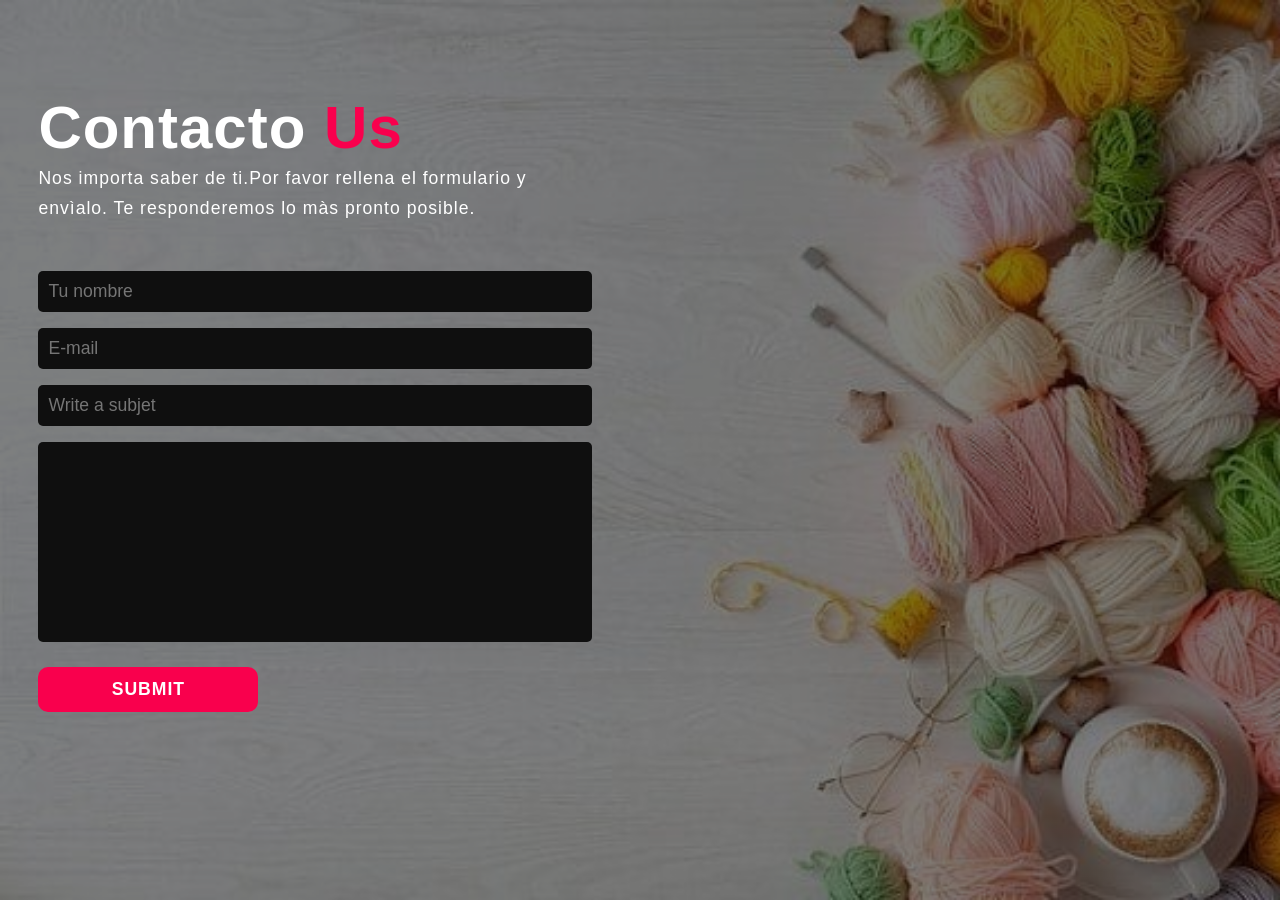
<file: formulario/Contacto/index.html>
<!DOCTYPE html>
<html lang="es">

<head>
    <meta charset="UTF-8">
    <meta http-equiv="X-UA-Compatible" content="IE=edge">
    <meta name="viewport" content="width=device-width, initial-scale=1.0">
    <title>Contacto</title>
    <link rel="stylesheet" href="style.css">
</head>

<body>
    <div class="fondo_div">
        <section class="contacto">
            <div class="contact-form">
                <h1>Contacto <span>Us</span></h1>
                <p>Nos importa saber de ti.Por favor rellena el formulario y envìalo.
                    Te responderemos lo màs pronto posible.</p>
                <form action="">
                    <label for="Nombre"></label>
                    <input type="" placeholder="Tu nombre" required>
                    <input type="email" name="Email" id="" placeholder="E-mail" required>
                    <input type="" placeholder="Write a subjet" required>
                    <textarea name="" id="" cols="30" rows="10" placeholder="¿Còmo te ayudamos?" required>
            </textarea>
                    <input type="submit" name="" value="Submit" class="btn">
                </form>
            </div>
        </section>
    </div>
</body>

</html>
</file>
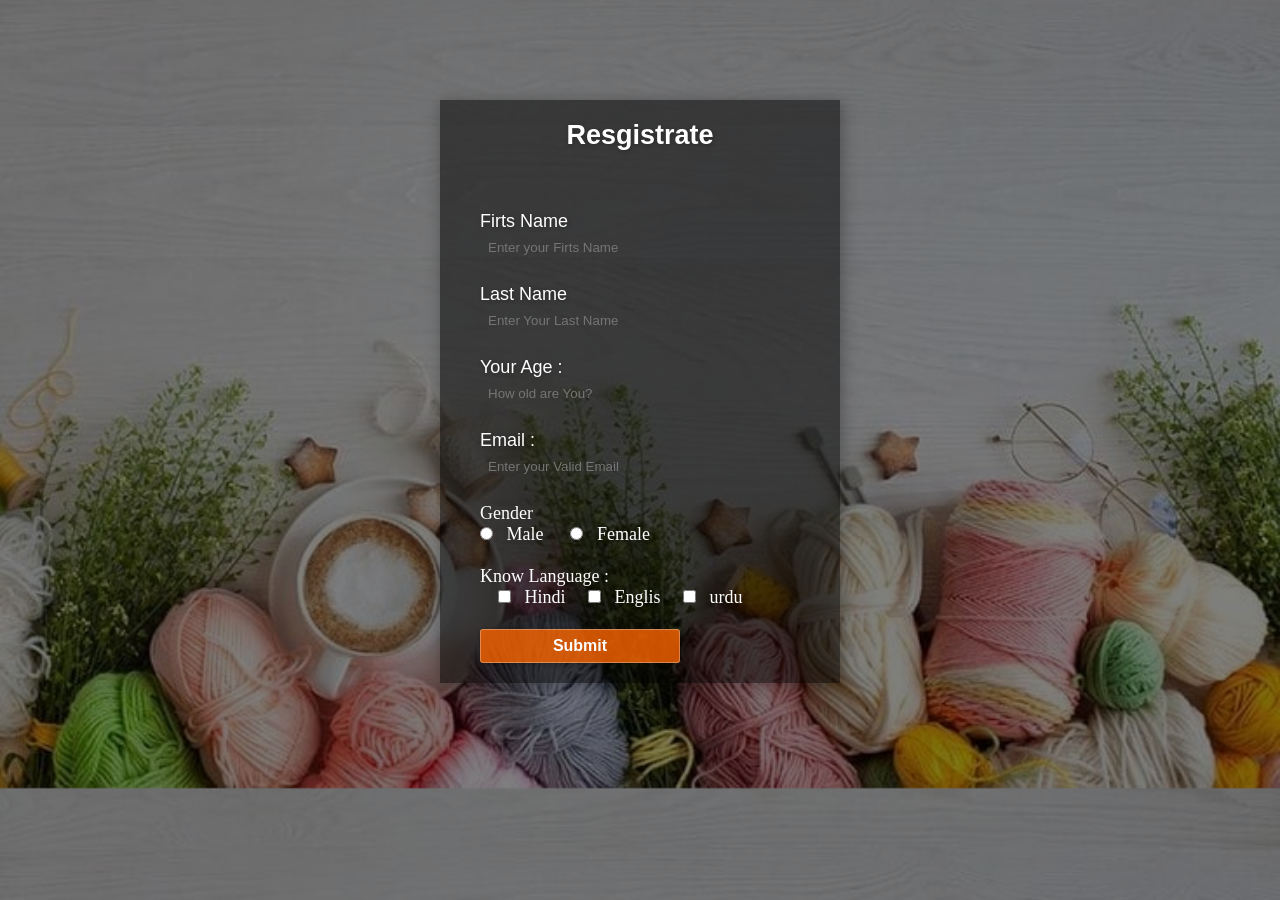
<file: formulario/Registro/index.html>
<!DOCTYPE html>
<html lang="en">
<head>
    <meta charset="UTF-8">
    <meta http-equiv="X-UA-Compatible" content="IE=edge">
    <meta name="viewport" content="width=device-width, initial-scale=1.0">
    <link rel="stylesheet" href="style.css">
    <title>Registro</title>
</head>
<body>
    <div class="main">
    <div class="registro">
        <h2>Resgistrate</h2>
        <form id="registro" method="post">
            <label>Firts Name</label>
            <br>
            <input type="text" name="fname" id="name"
            placeholder="Enter your Firts Name">
            <br><br>
            <label> Last Name</label>
            <br>
            <input type="text" name="lname" id="name"
            placeholder="Enter Your Last Name">
            <br><br>
            <label>Your Age : </label>
            <br>
            <input type="number" name="age" id="name" 
            placeholder="How old are You?">
            <br><br>
            <label>Email : </label>
            <br>
            <input type="email" name="email" id="name"
            placeholder="Enter your Valid Email">
            <br><br>
            <label">Gender</label>
            &nbsp;&nbsp;&nbsp;
            <br>
            <input type="radio" name="gender" id="male">
            &nbsp;
            <span id="male"> Male</span>
            &nbsp;&nbsp;&nbsp;&nbsp;
            <input type="radio" name="gender" id="female">
            &nbsp;
            <span id="female">Female</span>
            <br><br>
            <label">Know Language : </label>
            <br>
            &nbsp;&nbsp;&nbsp;
            <input type="checkbox" name="lang" id="hindi">
            &nbsp;
            <span id="hindi">Hindi</span>
            &nbsp;&nbsp;&nbsp;
            <input type="checkbox" name="lang" id="eng">
            &nbsp;
            <span id="eng">Englis</span>
            &nbsp;&nbsp;&nbsp;
            <input type="checkbox" name="lang" id="urdu">
            &nbsp;
            <span id="urdu">urdu</span>
            <br><br>
            <input type="submit" value="Submit"
            name="submit" id="submit">
        </form>
    </div>
    </div>
    
</body>
</html>
</file>
<file: formulario/Contacto/style.css>
*{
    padding: 0;
    margin: 0;
    box-sizing: border-box;
    font-family: 'Josefin Sans', sans-serif;
}
section{
    padding: 40px 15%;
    height: 100%;
    width: 100%;
    min-height: 100vh;
    display: grid;
    grid-template-columns: repeat(2,2fr);
    align-items: center;
    grid-gap: 6rem;
}
.contact-img img{
    max-width: 100%;
    width: 100%;
    height: 100vh;
    border-radius: 10px;
}
.contact-form h1{
    font-size: 50px;
    color: #fff;
    margin-bottom: 20px;
}
.fondo_div{
    background-image: linear-gradient(rgba(0, 0, 0, 0.5), rgba(0, 0, 0, 0.5)), url("11.jpeg");
    width: 100%;
    height: 100vh;
    background-size: cover;
}
span{
    color: #f9004d;
}
.contact-form{
    color: #fff;
    letter-spacing: 1px;
    line-height: 30px;
    font-size: 1.1rem;
    margin-bottom: 3.7rem;
}
.contact-form form{
    position: relative;
}   
.contact-form form input,
form textarea{
width: 100%;
padding: 10px;
border: none;
outline: none;
background: #0f0f0f;
color: #fff;
font-size: 1.1rem;
margin-bottom: 1rem;
border-radius: 5px;
}
.contact-form textarea{
    resize: none;
    height: 200px;
}
.contact-form form .btn{
    display: inline-block;
    background: #f9004d;
    font-size: 1.1rem;
    letter-spacing: 1px;
    text-transform: uppercase;
    font-weight: 600;
    border: 2px solid transparent;
    border-radius: 10px;
    width: 220px;
    transition: ease.20s;
    cursor: pointer;
}
.contact-form form.btn:hover{
    border: 2px solid #f9004d;
    background: transparent;
    transform: scale(1.1);
}
@media(max-width: 1570px){
    section{
        padding: 80px 3%;
        transition: .2s;
    }
    .contact-form h1{
      font-size: 60px;
    }
    .contact-form p{
     margin-bottom: 3rem;
    }
} 
@media(max-width: 1090px){
    .contact{
        grid-gap: 2rem;
        transition: .3s;
    }
}
@media(max-width: 1090px){
    .contact{
        grid-template-columns: 1fr;
    }
    .contact-form{
        order: 2;
    }
    /*siceramente por aqui no se que hice :c*/
    .fondo_div img{
        max-width: 100%;
        width: 100%;
    }
}
</file>
<file: formulario/Registro/style.css>
*{
    margin: 0;
    padding: 0;
}
body{
background-image: linear-gradient(rgba(0, 0, 0, 0.5), rgba(0, 0, 0, 0.5)), url("1.jpeg");
background-size: cover;
background-position: center;
}
div.main{ 
    width: 400px;
    margin: 100px auto 0px auto;
}
h2{
    text-align: center;
    padding: 20px;
    font-family: sans-serif;
}
div.registro{
    background-color: rgba(0,0,0,0.5);
    width: 100%;
    font-size: 18px;
    border: 1px soid rgba(255,255,255,0.3);
    box-shadow: 2px 2px 15px
    rgba(0,0,0,0.3);
    color: #fff;
}
form#registro{
    margin: 40px;
}
label{
    font-family:sans-serif;
    font-size: 18px;
}
input#name{
    width: 300px;
    border: 1px solid rgba(221, 221, 221, 0);
    border-radius: 3px;
    outline: 0;
    padding: 7px;
    background-color: rgba(255, 255, 255, 0);
    box-shadow: inset 1px 1px 5px
    rgba(0, 0, 0, 0);
}
input#submit{
width: 200px;
padding: 7px;
font-size: 16px;
font-family: sans-serif;
font-weight: 600;
border: none;
border-radius: 3px;
background-color: rgba(250,100,0,0.8);
color: #fff;
cursor: pointer;
border: 1px solid
rgba(255,255,255,0.3);
box-shadow: 1px 1px 5px
rgba(0,0,0,0.3);
margin-bottom: 20px;
}
label,span,h2{
    text-shadow: 1px 1px 5px
    rgba(0,0,0,0.3);
}
.registro
</file>
